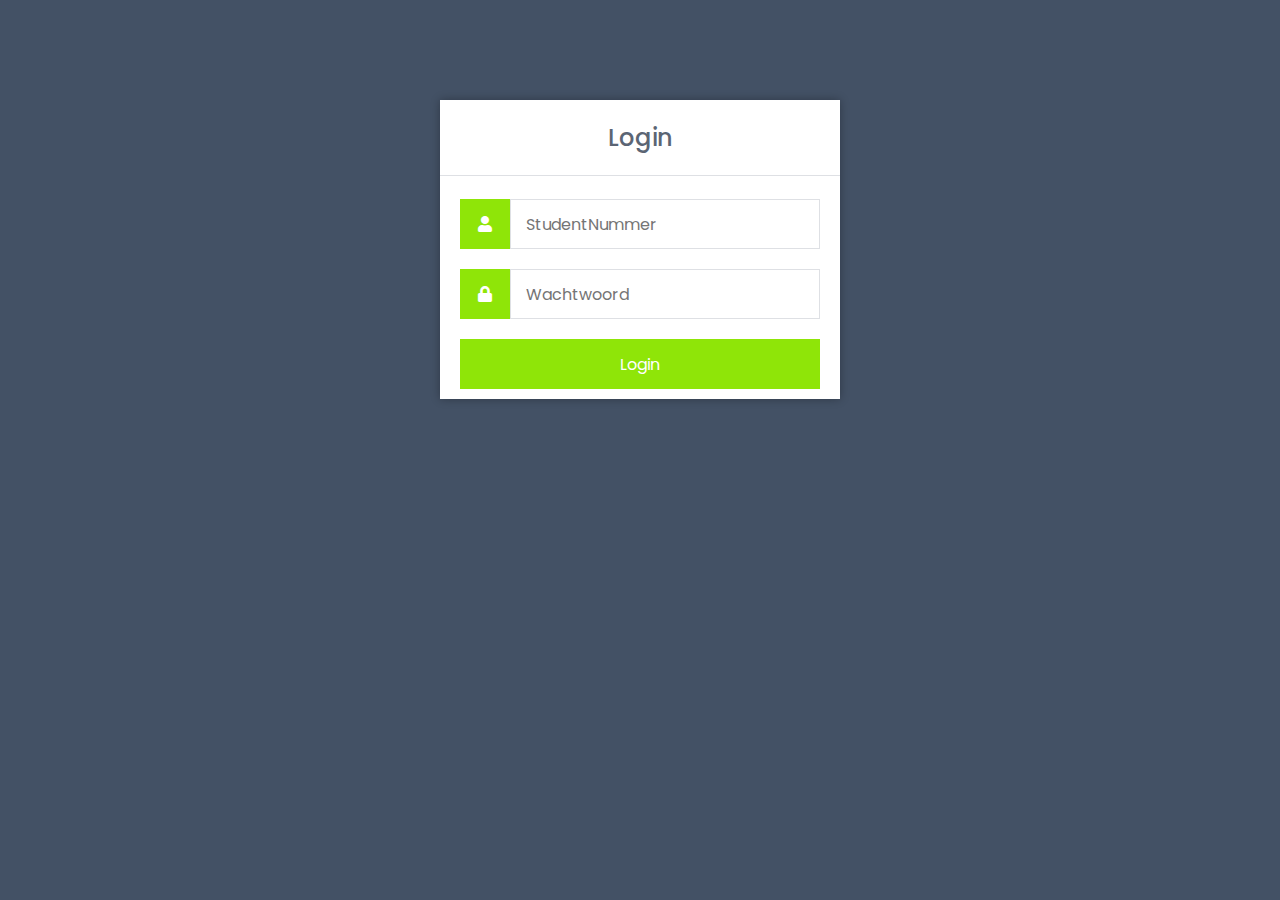
<file: ex85657/index.html>
<!DOCTYPE html>
<html>
<head>
    <meta charset="utf-8">
    <title>Login</title>
    <!-- Imports -->
    <link rel="stylesheet" href="https://use.fontawesome.com/releases/v5.7.1/css/all.css">
    <!-- StyleSheet -->
    <link type="text/css" rel="stylesheet" href="css/index-style.css">
    <!-- JavaScript -->
    <script src="js/jquery-3.6.0.min.js"></script>
</head>
<body>

<div class="login">
    <h1>Login</h1>
    <form id="login_form" name="form1" method="post">
        <div class="message_error" id="message_desc_error"><i class="fas fa-times" style="margin-right: 5px"></i><span id="message_desc_error_text"></span></div>
        <div class="message_succes " id="message_desc_succes"><i class="fas fa-check" style="margin-right: 5px"></i><span id="message_desc_succes_text"></span></div>
        <label for="studentnumber">
            <i class="fas fa-user"></i>
        </label>
        <input type="text" name="studentnumber" placeholder="StudentNummer" id="studentnumber" >
        <label for="password">
            <i class="fas fa-lock"></i>
        </label>
        <input type="password" name="password" placeholder="Wachtwoord" id="password" >
        <input type="button" name="save" class="buttonLogin" value="Login" id="butlogin">
    </form>
</div>
</body>
<script>
    $(document).ready(function() {
        $("#butlogin").click( function () {
            var studentnumber = $('#studentnumber').val();
            var password = $('#password').val();
            // zijn beide velden ingevuld voer de functie uit
            if(studentnumber!="" &&  password!="" ){
                $.ajax({
                    url: "Authenticate.php",
                    type: "POST",
                    data: {
                        type: 1,
                        studentnumber: studentnumber,
                        password: password
                    },
                    cache: true,
                    // Ajax request is gelukt
                    success: function(dataResult) {
                        var dataResult = JSON.parse(dataResult);
                        // verwijder vorige meldingen
                        $("#message_desc_error").attr('style', 'display:none;');
                        $("#message_desc_succes").attr('style', 'display:none;');

                        // als statusCode succes (200) is laat melding zien
                        if (dataResult.statusCode == 200) {
                            $("#message_desc_succes_text").text('Succes!');
                            $("#message_desc_succes").attr('style', 'display:block;');
                            setTimeout(
                                function()
                                {
                                    location.href = 'dashboard/home.php';
                                }, 1500);
                        }
                        // als statusCode error (201) is laat melding zien
                        else if (dataResult.statusCode == 201) {
                            $("#message_desc_error_text").text('Verkeerd wachtwoord!');
                            $("#message_desc_error").attr('style', 'display:block;');
                        }
                        // als statusCode error (201) is laat melding zien
                        else if (dataResult.statusCode == 202) {
                            $("#message_desc_error_text").text('Onbekend account!');
                            $("#message_desc_error").attr('style', 'display:block');
                        }
                    }
                });
            }
            else{
                $("#message_desc_error_text").text('Vul beide velden in!');
                $("#message_desc_error").attr('style', 'display:block');
            }
        })
    });
</script>
</html>
</file>
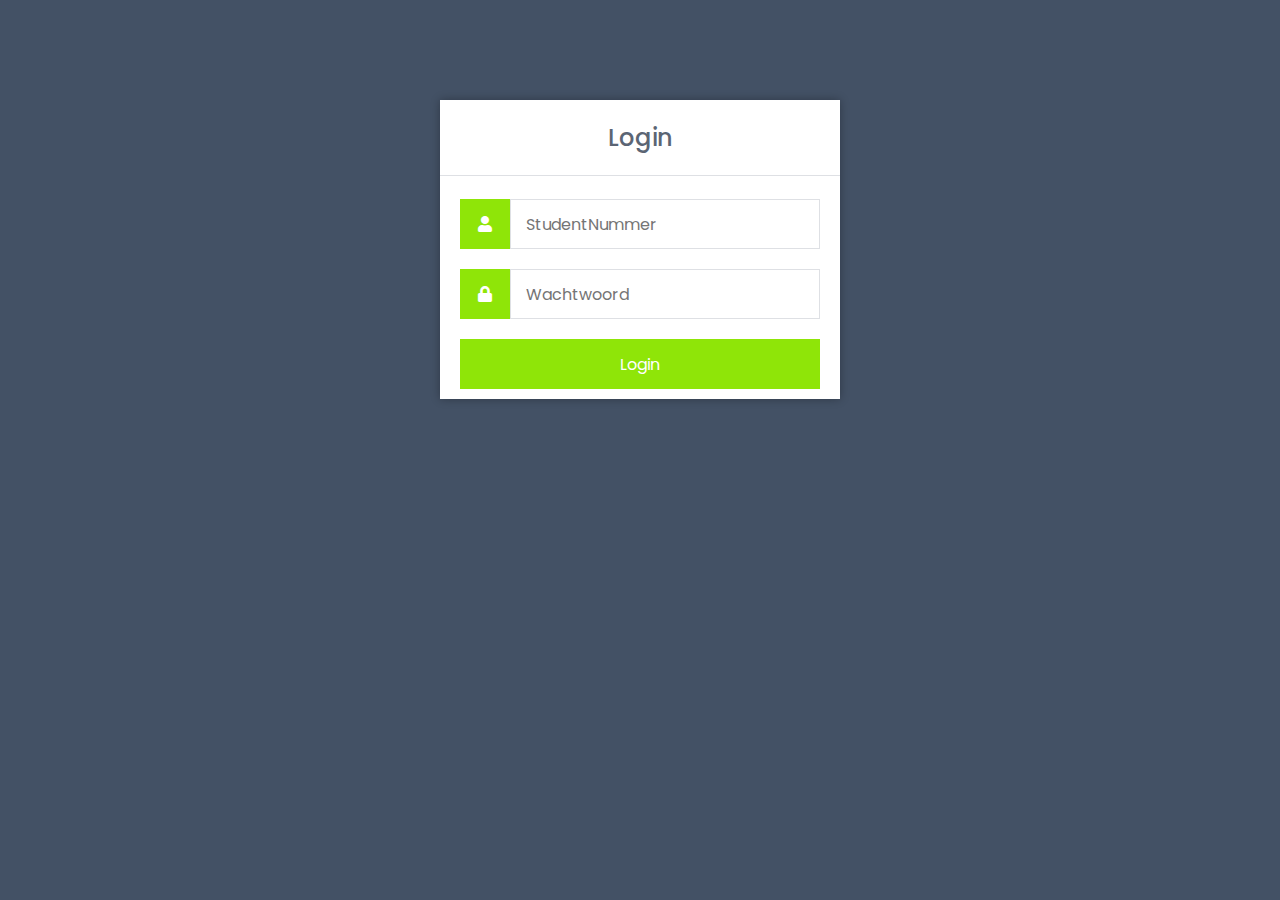
<file: ex85657/Index.html>
<!DOCTYPE html>
<html>
<head>
    <meta charset="utf-8">
    <title>Login</title>
    <!-- Imports -->
    <link rel="stylesheet" href="https://use.fontawesome.com/releases/v5.7.1/css/all.css">
    <!-- StyleSheet -->
    <link type="text/css" rel="stylesheet" href="css/home-style.css">
    <!-- JavaScript -->
    <script src="js/jquery-3.6.0.min.js"></script>
</head>
<body>

<div class="login">
    <h1>Login</h1>
    <form id="login_form" name="form1" method="post">
        <div class="message_error" id="message_desc_error"><i class="fas fa-times" style="margin-right: 5px"></i><span id="message_desc_error_text"></span></div>
        <div class="message_succes " id="message_desc_succes"><i class="fas fa-check" style="margin-right: 5px"></i><span id="message_desc_succes_text"></span></div>
        <label for="studentnumber">
            <i class="fas fa-user"></i>
        </label>
        <input type="text" name="studentnumber" placeholder="StudentNummer" id="studentnumber" >
        <label for="password">
            <i class="fas fa-lock"></i>
        </label>
        <input type="password" name="password" placeholder="Wachtwoord" id="password" >
        <input type="button" name="save" class="buttonLogin" value="Login" id="butlogin">
    </form>
</div>
</body>
<script>
    $(document).ready(function() {
        $("#butlogin").click( function () {
            var studentnumber = $('#studentnumber').val();
            var password = $('#password').val();
            // zijn beide velden ingevuld voer de functie uit
            if(studentnumber!="" &&  password!="" ){
                $.ajax({
                    url: "Authenticate.php",
                    type: "POST",
                    data: {
                        type: 1,
                        studentnumber: studentnumber,
                        password: password
                    },
                    cache: false,
                    // Ajax request is gelukt
                    success: function(dataResult) {
                        var dataResult = JSON.parse(dataResult);
                        // verwijder vorige meldingen
                        $("#message_desc_error").attr('style', 'display:none;');
                        $("#message_desc_succes").attr('style', 'display:none;');

                        // als statusCode succes (200) is laat melding zien
                        if (dataResult.statusCode == 200) {
                            $("#message_desc_succes_text").text('Succes!');
                            $("#message_desc_succes").attr('style', 'display:block;');
                            setTimeout(
                                function()
                                {
                                    location.href = 'dashboard/index.php';
                                }, 1500);
                        }
                        // als statusCode error (201) is laat melding zien
                        else if (dataResult.statusCode == 201) {
                            $("#message_desc_error_text").text('Verkeerd wachtwoord!');
                            $("#message_desc_error").attr('style', 'display:block;');
                        }
                        // als statusCode error (201) is laat melding zien
                        else if (dataResult.statusCode == 202) {
                            $("#message_desc_error_text").text('Onbekend account!');
                            $("#message_desc_error").attr('style', 'display:block');
                        }
                    }
                });
            }
            else{
                $("#message_desc_error_text").text('Vul beide velden in!');
                $("#message_desc_error").attr('style', 'display:block');
            }
        })
    });
</script>
</html>
</file>
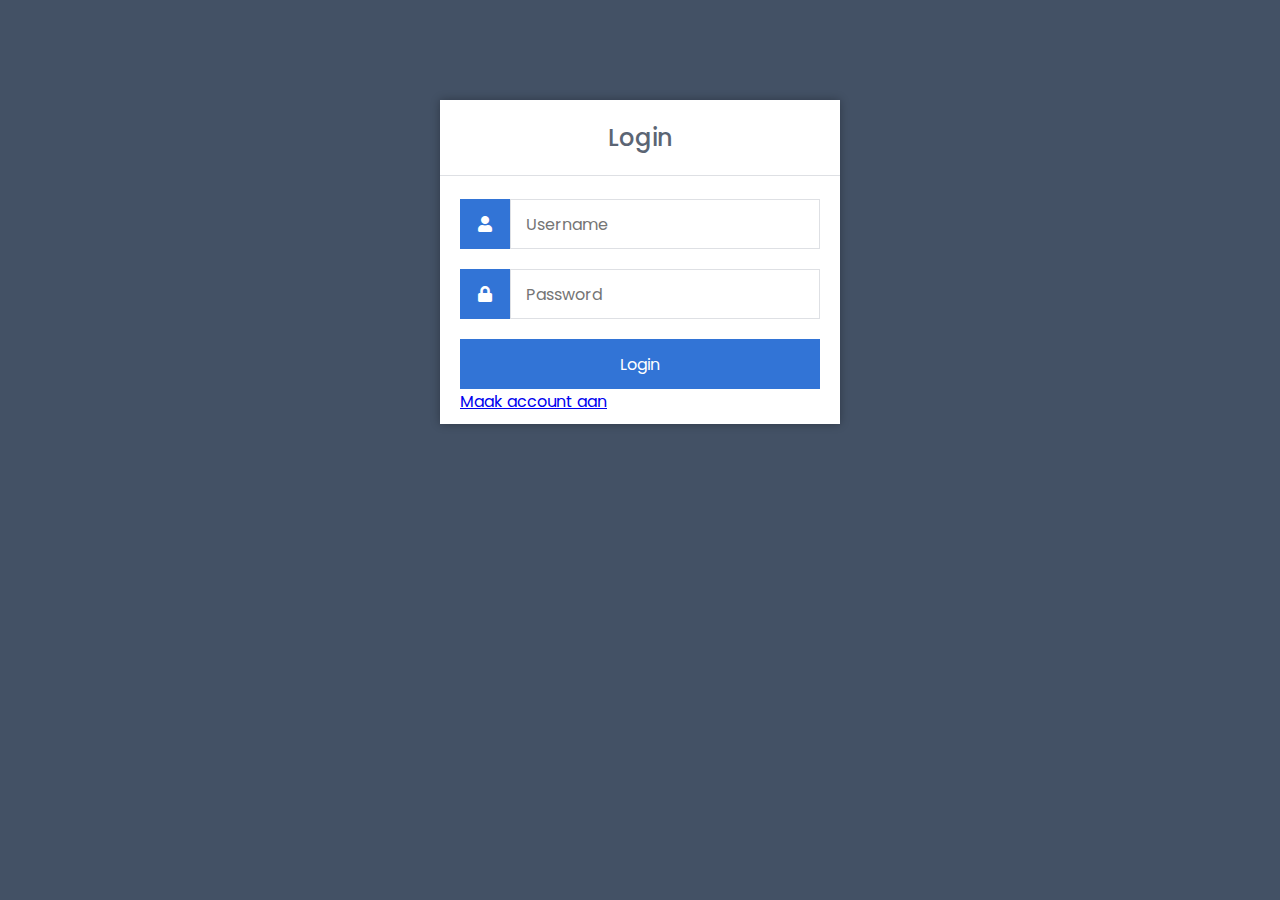
<file: login-register/Index.html>
<!DOCTYPE html>
<html>
<head>
    <meta charset="utf-8">
    <title>Login</title>
    <!-- Imports -->
    <link rel="stylesheet" href="https://use.fontawesome.com/releases/v5.7.1/css/all.css">
    <!-- StyleSheet -->
    <link type="text/css" rel="stylesheet" href="css/home-style.css">
    <!-- JavaScript -->
    <script src="js/jquery-3.6.0.min.js"></script>
</head>
<body>

<div class="login">
    <h1>Login</h1>
    <form id="login_form" name="form1" method="post">
        <div class="message_error" id="message_desc_error"><i class="fas fa-times" style="margin-right: 5px"></i><span id="message_desc_error_text"></span></div>
        <div class="message_succes " id="message_desc_succes"><i class="fas fa-check" style="margin-right: 5px"></i><span id="message_desc_succes_text"></span></div>
        <label for="username">
            <i class="fas fa-user"></i>
        </label>
        <input type="text" name="username" placeholder="Username" id="username" >
        <label for="password">
            <i class="fas fa-lock"></i>
        </label>
        <input type="password" name="password" placeholder="Password" id="password" >
        <input type="button" name="save" class="buttonLogin" value="Login" id="butlogin">
    </form>
    <a href="RegisterAccount/register.html" style="margin: 0px 20px">Maak account aan</a>
</div>
</body>
<script>
    $(document).ready(function() {
        $("#butlogin").click( function () {
            var name = $('#username').val();
            var password = $('#password').val();
            // zijn beide velden ingevuld voer de functie uit
            if(name!="" &&  password!="" ){
                $.ajax({
                    url: "Authenticate.php",
                    type: "POST",
                    data: {
                        type: 1,
                        name: name,
                        password: password
                    },
                    cache: false,
                    // Ajax request is gelukt
                    success: function(dataResult) {
                        var dataResult = JSON.parse(dataResult);
                        // verwijder vorige meldingen
                        $("#message_desc_error").attr('style', 'display:none;');
                        $("#message_desc_succes").attr('style', 'display:none;');

                        // als statusCode succes (200) is laat melding zien
                        if (dataResult.statusCode == 200) {
                            $("#message_desc_succes_text").text('Succes!');
                            $("#message_desc_succes").attr('style', 'display:block;');
                            setTimeout(
                                function()
                                {
                                    location.href = 'dashboard/home.php';
                                }, 1500);
                        }
                        // als statusCode error (201) is laat melding zien
                        else if (dataResult.statusCode == 201) {
                            $("#message_desc_error_text").text('Verkeerd wachtwoord!');
                            $("#message_desc_error").attr('style', 'display:block;');
                        }
                        // als statusCode error (201) is laat melding zien
                        else if (dataResult.statusCode == 202) {
                            $("#message_desc_error_text").text('Onbekend account!');
                            $("#message_desc_error").attr('style', 'display:block');
                        }
                    }
                });
            }
            else{
                $("#message_desc_error_text").text('Vul beide velden in!');
                $("#message_desc_error").attr('style', 'display:block');
            }
        })
    });
</script>
</html>
</file>
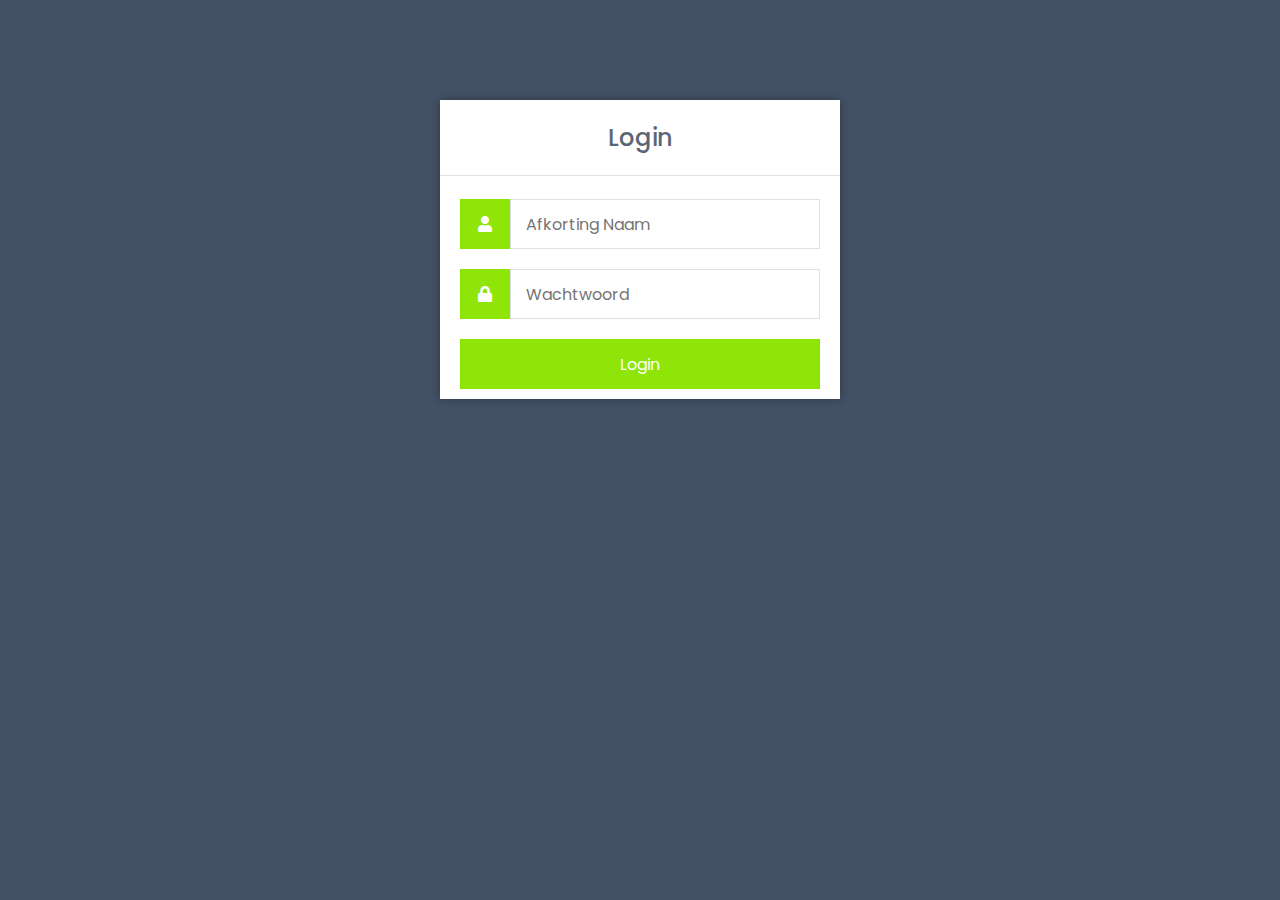
<file: ex85657/admin/index.html>
<!DOCTYPE html>
<html>
<head>
    <meta charset="utf-8">
    <title>Login</title>
    <!-- Imports -->
    <link rel="stylesheet" href="https://use.fontawesome.com/releases/v5.7.1/css/all.css">
    <!-- StyleSheet -->
    <link type="text/css" rel="stylesheet" href="../css/index-style.css">
    <!-- JavaScript -->
    <script src="../js/jquery-3.6.0.min.js"></script>
</head>
<body>

<div class="login">
    <h1>Login</h1>
    <form id="login_form" name="form3" method="post">
        <div class="message_error" id="message_desc_error"><i class="fas fa-times" style="margin-right: 5px"></i><span id="message_desc_error_text"></span></div>
        <div class="message_succes " id="message_desc_succes"><i class="fas fa-check" style="margin-right: 5px"></i><span id="message_desc_succes_text"></span></div>
        <label for="docentAFK">
            <i class="fas fa-user"></i>
        </label>
        <input type="text" name="docentAFK" placeholder="Afkorting Naam" id="docentAFK" >
        <label for="password">
            <i class="fas fa-lock"></i>
        </label>
        <input type="password" name="password" placeholder="Wachtwoord" id="password" >
        <input type="button" name="save" class="buttonLogin" value="Login" id="butlogin">
    </form>
</div>
</body>
<script>
    $(document).ready(function() {
        $("#butlogin").click( function () {
            var docentAFK = $('#docentAFK').val();
            var password = $('#password').val();
            // zijn beide velden ingevuld voer de functie uit
            if(docentAFK!="" &&  password!="" ){
                $.ajax({
                    url: "Authenticate.php",
                    type: "POST",
                    data: {
                        type: 1,
                        docentAFK: docentAFK,
                        password: password
                    },
                    cache: true,
                    // Ajax request is gelukt
                    success: function(dataResult) {
                        var dataResult = JSON.parse(dataResult);
                        // verwijder vorige meldingen
                        $("#message_desc_error").attr('style', 'display:none;');
                        $("#message_desc_succes").attr('style', 'display:none;');

                        // als statusCode succes (200) is laat melding zien
                        if (dataResult.statusCode == 200) {
                            $("#message_desc_succes_text").text('Succes!');
                            $("#message_desc_succes").attr('style', 'display:block;');
                            setTimeout(
                                function()
                                {
                                    location.href = '../dashboard/home.php';
                                }, 1500);
                        }
                        // als statusCode error (201) is laat melding zien
                        else if (dataResult.statusCode == 201) {
                            $("#message_desc_error_text").text('Verkeerd wachtwoord!');
                            $("#message_desc_error").attr('style', 'display:block;');
                        }
                        // als statusCode error (201) is laat melding zien
                        else if (dataResult.statusCode == 202) {
                            $("#message_desc_error_text").text('Onbekend account!');
                            $("#message_desc_error").attr('style', 'display:block');
                        }
                    }
                });
            }
            else{
                $("#message_desc_error_text").text('Vul beide velden in!');
                $("#message_desc_error").attr('style', 'display:block');
            }
        })
    });
</script>
</html>
</file>
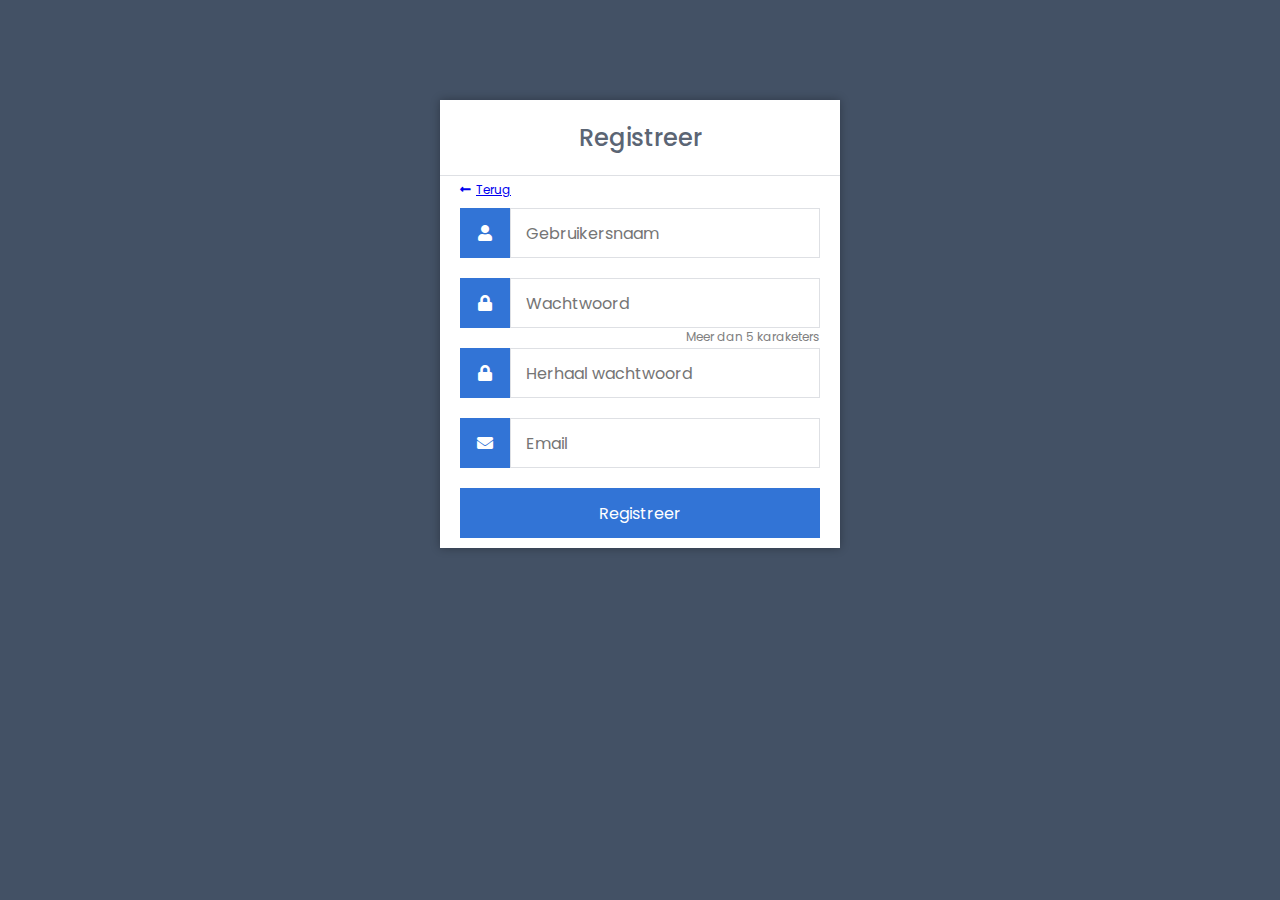
<file: login-register/RegisterAccount/register.html>
<!DOCTYPE html>
<html>
<head>
    <meta charset="utf-8">
    <title>Register</title>
    <!-- Imports -->
    <link rel="stylesheet" href="https://use.fontawesome.com/releases/v5.7.1/css/all.css">
    <link rel="stylesheet" href="https://cdnjs.cloudflare.com/ajax/libs/font-awesome/4.7.0/css/font-awesome.min.css">

    <!-- StyleSheet -->
    <link type="text/css" rel="stylesheet" href="../css/register-style.css">
    <!-- JavaScript -->
    <script src="../js/jquery-3.6.0.min.js"></script>

</head>
<body>
<div class="register">
    <h1 style="font-weight: 500">Registreer</h1>
    <a href="../Index.html" style="width: 100%;padding: 0px 20px;font-size: 12px"><i class="fas fa-long-arrow-alt-left" style="margin-right: 5px;font-size: 12px"></i>Terug</a>
    <form id="register_form" name="form2" method="post"autocomplete="off">
        <div class="message_error" id="message_desc_error"><i class="fas fa-times" style="margin-right: 5px"></i><span id="message_desc_error_text"></span></div>
        <div class="message_succes " id="message_desc_succes"><i class="fas fa-check" style="margin-right: 5px"></i><span id="message_desc_succes_text"></span></div>
        <label for="username">
            <i class="fas fa-user"></i>
        </label>
        <input type="text" name="username" placeholder="Gebruikersnaam" id="username" required>

        <label for="password">
            <i class="fas fa-lock"></i>
        </label>
        <input type="password" name="password" placeholder="Wachtwoord" id="password" style="margin-bottom: 0px!important;" required>
        <span class="password_requirements">Meer dan 5 karaketers</span>

        <label for="con_password">
            <i class="fas fa-lock"></i>
        </label>
        <input type="password" name="password" placeholder="Herhaal wachtwoord" id="con_password" required>

        <label for="email">
            <i class="fas fa-envelope"></i>
        </label>
        <input type="email" name="email" placeholder="Email" id="email" required>

        <input type="button" name="save" class="buttonRegister" value="Registreer" id="butregister">
    </form>
</div>
</body>
<script>
    $(document).ready(function() {
        $("#butregister").click( function () {
            var name = $('#username').val();
            var password = $('#password').val();
            var con_password = $('#con_password').val();
            var email = $('#email').val();
            // zijn beide velden ingevuld voer de functie uit
            if(name!="" &&  password!="" ){
                $.ajax({
                    url: "register.php",
                    type: "POST",
                    data: {
                        type: 1,
                        username: name,
                        password: password,
                        con_password: con_password,
                        email: email
                    },
                    cache: false,
                    // Ajax request is gelukt
                    success: function(dataResult) {
                        var dataResult = JSON.parse(dataResult);
                        // verwijder vorige meldingen
                        $("#message_desc_error").attr('style', 'display:none;');
                        $("#message_desc_succes").attr('style', 'display:none;');

                        // als statusCode succes (200) is laat melding zien
                        if (dataResult.statusCode == 200) {
                            $("#message_desc_succes_text").text('Succes, account aangemaakt!');
                            $("#message_desc_succes").attr('style', 'display:block;');
                            setTimeout(
                                function()
                                {
                                    location.href = '../dashboard/home.php';
                                }, 1500);
                        }
                        // als statusCode error (201) is laat melding zien
                        else if (dataResult.statusCode == 201) {
                            $("#message_desc_error_text").text('Gebruikersnaam in gebruik.');
                            $("#message_desc_error").attr('style', 'display:block;');
                        }
                        // als statusCode error (202) is laat melding zien
                        else if (dataResult.statusCode == 202) {
                            $("#message_desc_error_text").text('Email is niet geldig!');
                            $("#message_desc_error").attr('style', 'display:block');
                        }
                        // als statusCode error (203) is laat melding zien
                        else if (dataResult.statusCode == 203) {
                            $("#message_desc_error_text").text('Gebruikersnaam bevat speciale karakters.');
                            $("#message_desc_error").attr('style', 'display:block');
                        }
                        // als statusCode error (204) is laat melding zien
                        else if (dataResult.statusCode == 204) {
                            $("#message_desc_error_text").text('Wachtwoord niet gelijk aan elkaar!');
                            $("#message_desc_error").attr('style', 'display:block');
                        }
                        // als statusCode error (205) is laat melding zien
                        else if (dataResult.statusCode == 205) {
                            $("#message_desc_error_text").text('Wachtwoord bevat te weinig karakters.');
                            $("#message_desc_error").attr('style', 'display:block');
                        }
                        // als statusCode error (999) is laat melding zien
                        else if (dataResult.statusCode == 999) {
                            $("#message_desc_error_text").text('Formulier niet geldig!');
                            $("#message_desc_error").attr('style', 'display:block');
                        }
                        // als statusCode error (998) is laat melding zien
                        else if (dataResult.statusCode == 998) {
                            $("#message_desc_error_text").text('Vul alle velden in!');
                            $("#message_desc_error").attr('style', 'display:block');
                        }
                    }
                });
            }
            else{
                $("#message_desc_error_text").text('Vul beide velden in!');
                $("#message_desc_error").attr('style', 'display:block');
            }
        })
    });
</script>
</html>
</file>
<file: ex85657/css/index-style.css>
@import url('https://fonts.googleapis.com/css2?family=Poppins&display=swap');

* {
    box-sizing: border-box;
    font-family: 'Poppins', sans-serif;
    font-size: 16px;
    -webkit-font-smoothing: antialiased;
    -moz-osx-font-smoothing: grayscale;
}
body {
    background-color: #435165;
}

input {
    outline: none;
}
.login {
    width: 400px;
    background-color: #ffffff;
    box-shadow: 0 0 9px 0 rgba(0, 0, 0, 0.3);
    margin: 100px auto;
    padding-bottom: 10px;
}
.login h1 {
    text-align: center;
    color: #5b6574;
    font-weight: 500;
    font-size: 24px;
    padding: 20px 0 20px 0;
    border-bottom: 1px solid #dee0e4;
}
.login form {
    display: flex;
    flex-wrap: wrap;
    justify-content: center;
    padding-top: 7px;
}
.login form label {
    display: flex;
    justify-content: center;
    align-items: center;
    width: 50px;
    height: 50px;
    background-color: #8fe508;
    color: #ffffff;
}
.login form input[type="password"], .login form input[type="text"] {
    width: 310px;
    height: 50px;
    border: 1px solid #dee0e4;
    margin-bottom: 20px;
    padding: 0 15px;
}

.buttonLogin {
    background-color: #8fe508;
    color: #ffffff;
    width: 100%;
    border: none;
    height: 50px;
    transition: 0.3s;
    margin: 0px 20px
}

.message_error {
    width: 100%;
    background-color: #dc3545;
    color: white;
    margin: 2px;
    padding: 5px;
    margin: 0px 20px 10px;
    display: none;
    border-radius: 2px;
}
.message_succes {
    width: 100%;
    background-color: #8fe508;
    color: white;
    margin: 2px;
    padding: 5px;
    margin: 0px 20px 10px;
    display: none;
    border-radius: 2px;
}

.buttonLogin:hover {
    background-color: #82ce08;
}
</file>
<file: ex85657/css/home-style.css>
@import url('https://fonts.googleapis.com/css2?family=Poppins&display=swap');

* {
    box-sizing: border-box;
    font-family: 'Poppins', sans-serif;
    font-size: 16px;
    -webkit-font-smoothing: antialiased;
    -moz-osx-font-smoothing: grayscale;
}
body {
    background-color: #435165;
}

input {
    outline: none;
}
.login {
    width: 400px;
    background-color: #ffffff;
    box-shadow: 0 0 9px 0 rgba(0, 0, 0, 0.3);
    margin: 100px auto;
    padding-bottom: 10px;
}
.login h1 {
    text-align: center;
    color: #5b6574;
    font-weight: 500;
    font-size: 24px;
    padding: 20px 0 20px 0;
    border-bottom: 1px solid #dee0e4;
}
.login form {
    display: flex;
    flex-wrap: wrap;
    justify-content: center;
    padding-top: 7px;
}
.login form label {
    display: flex;
    justify-content: center;
    align-items: center;
    width: 50px;
    height: 50px;
    background-color: #8fe508;
    color: #ffffff;
}
.login form input[type="password"], .login form input[type="text"] {
    width: 310px;
    height: 50px;
    border: 1px solid #dee0e4;
    margin-bottom: 20px;
    padding: 0 15px;
}
.navtop {
    background-color: #2f3947;
    height: 75px;
    width: 100%;
    border: 0;
}
.navtop-header {
    height: 75px;
    width: auto;
}
.navtop a {
    height: 100%;
}

.navbar-right {
    float: right;
    height: 100%;
}

.navtop div h1, .navtop div a {
    display: inline-flex;
    align-items: center;
}
.navtop div h1 {
    flex: 1;
    font-size: 24px;
    padding: 0;
    margin: 0;
    color: #eaebed;
    font-weight: normal;
}
.navtop div a {
    padding: 0 20px;
    text-decoration: none;
    color: #c1c4c8;
    font-weight: bold;
}
.navtop div a i {
    padding: 2px 8px 0 0;
}
.navtop div a:hover {
    color: #eaebed;
}
body.loggedin {
    background-color: #f3f4f7;
}
.buttonLogin {
    background-color: #8fe508;
    color: #ffffff;
    width: 100%;
    border: none;
    height: 50px;
    transition: 0.3s;
    margin: 0px 20px
}

.message_error {
    width: 100%;
    background-color: #dc3545;
    color: white;
    margin: 2px;
    padding: 5px;
    margin: 0px 20px 10px;
    display: none;
    border-radius: 2px;
}
.message_succes {
    width: 100%;
    background-color: #8fe508;
    color: white;
    margin: 2px;
    padding: 5px;
    margin: 0px 20px 10px;
    display: none;
    border-radius: 2px;
}

.buttonLogin:hover {
    background-color: #82ce08;
}
.content {
    width: 1000px;
    margin: 0 auto;
}
.content h2 {
    margin: 0;
    padding: 25px 0;
    font-size: 22px;
    border-bottom: 1px solid #e0e0e3;
    color: #4a536e;
}
.content > p table td, .content > div table td {
    padding: 5px;
}
.content > p table td:first-child, .content > div table td:first-child {
    font-weight: bold;
    color: #4a536e;
    padding-right: 15px;
}
.content > div p {
    padding: 5px;
    margin: 0 0 10px 0;
}
.trip-container {
    display: flex;
    justify-content: space-between;
    flex-wrap: wrap;
}

.trip-box {
    box-shadow: 0 0 5px 0 rgba(0, 0, 0, 0.1);
    background-color: #fff;
    width: 30%;
    margin-bottom: 30px;
}

.trip-box-img {
    width: 100%;
}
.trip-box-text {
    padding: 0px 10px;
}

.trip-box-button {
    float: right;
}
</file>
<file: login-register/css/home-style.css>
@import url('https://fonts.googleapis.com/css2?family=Poppins&display=swap');

* {
    box-sizing: border-box;
    font-family: 'Poppins', sans-serif;
    font-size: 16px;
    -webkit-font-smoothing: antialiased;
    -moz-osx-font-smoothing: grayscale;
}
body {
    background-color: #435165;
}

input {
    outline: none;
}
.login {
    width: 400px;
    background-color: #ffffff;
    box-shadow: 0 0 9px 0 rgba(0, 0, 0, 0.3);
    margin: 100px auto;
    padding-bottom: 10px;
}
.login h1 {
    text-align: center;
    color: #5b6574;
    font-weight: 500;
    font-size: 24px;
    padding: 20px 0 20px 0;
    border-bottom: 1px solid #dee0e4;
}
.login form {
    display: flex;
    flex-wrap: wrap;
    justify-content: center;
    padding-top: 7px;
}
.login form label {
    display: flex;
    justify-content: center;
    align-items: center;
    width: 50px;
    height: 50px;
    background-color: #3274d6;
    color: #ffffff;
}
.login form input[type="password"], .login form input[type="text"] {
    width: 310px;
    height: 50px;
    border: 1px solid #dee0e4;
    margin-bottom: 20px;
    padding: 0 15px;
}
.login form input[type="submit"] {
    width: 100%;
    padding: 15px;
    margin-top: 20px;
    background-color: #3274d6;
    border: 0;
    cursor: pointer;
    font-weight: bold;
    color: #ffffff;
    transition: background-color 0.2s;
}
.login form input[type="submit"]:hover {
    background-color: #2868c7;
    transition: background-color 0.2s;
}

.navtop {
    background-color: #2f3947;
    height: 60px;
    width: 100%;
    border: 0;
}
.navtop div {
    display: flex;
    margin: 0 auto;
    width: 1000px;
    height: 100%;
}
.navtop div h1, .navtop div a {
    display: inline-flex;
    align-items: center;
}
.navtop div h1 {
    flex: 1;
    font-size: 24px;
    padding: 0;
    margin: 0;
    color: #eaebed;
    font-weight: normal;
}
.navtop div a {
    padding: 0 20px;
    text-decoration: none;
    color: #c1c4c8;
    font-weight: bold;
}
.navtop div a i {
    padding: 2px 8px 0 0;
}
.navtop div a:hover {
    color: #eaebed;
}
body.loggedin {
    background-color: #f3f4f7;
}
.buttonLogin {
    background-color: #3274d6;
    color: #ffffff;
    width: 100%;
    border: none;
    height: 50px;
    transition: 0.3s;
    margin: 0px 20px
}

.message_error {
    width: 100%;
    background-color: #dc3545;
    color: white;
    margin: 2px;
    padding: 5px;
    margin: 0px 20px 10px;
    display: none;
    border-radius: 2px;
}
.message_succes {
    width: 100%;
    background-color: #28a745;
    color: white;
    margin: 2px;
    padding: 5px;
    margin: 0px 20px 10px;
    display: none;
    border-radius: 2px;
}

.buttonLogin:hover {
    background-color: #4887ec;
}
.content {
    width: 1000px;
    margin: 0 auto;
}
.content h2 {
    margin: 0;
    padding: 25px 0;
    font-size: 22px;
    border-bottom: 1px solid #e0e0e3;
    color: #4a536e;
}
.content > p, .content > div {
    box-shadow: 0 0 5px 0 rgba(0, 0, 0, 0.1);
    margin: 25px 0;
    padding: 25px;
    background-color: #fff;
}
.content > p table td, .content > div table td {
    padding: 5px;
}
.content > p table td:first-child, .content > div table td:first-child {
    font-weight: bold;
    color: #4a536e;
    padding-right: 15px;
}
.content > div p {
    padding: 5px;
    margin: 0 0 10px 0;
}
</file>
<file: login-register/css/register-style.css>
@import url('https://fonts.googleapis.com/css2?family=Poppins&display=swap');

* {
    box-sizing: border-box;
    font-family: 'Poppins';
    font-size: 16px;
    -webkit-font-smoothing: antialiased;
    -moz-osx-font-smoothing: grayscale;
}
body {
    background-color: #435165;
    margin: 0;
}
input {
    outline: none;
}
.register {
    width: 400px;
    background-color: #ffffff;
    box-shadow: 0 0 9px 0 rgba(0, 0, 0, 0.3);
    margin: 100px auto;
    padding-bottom: 10px;
}
.register h1 {
    text-align: center;
    color: #5b6574;
    font-size: 24px;
    padding: 20px 0 20px 0;
    margin-bottom: 0px;
    border-bottom: 1px solid #dee0e4;
}
.register form {
    display: flex;
    flex-wrap: wrap;
    justify-content: center;
    padding-top: 7px;
}
.register form label {
    display: flex;
    justify-content: center;
    align-items: center;
    width: 50px;
    height: 50px;
    background-color: #3274d6;
    color: #ffffff;
}
.register form input[type="password"], .register form input[type="text"], .register form input[type="email"] {
    width: 310px;
    height: 50px;
    border: 1px solid #dee0e4;
    margin-bottom: 20px;
    padding: 0 15px;
}
.register form input[type="submit"] {
    width: 100%;
    padding: 15px;
    margin-top: 20px;
    background-color: #3274d6;
    border: 0;
    cursor: pointer;
    font-weight: bold;
    color: #ffffff;
    transition: background-color 0.2s;
}
.register form input[type="submit"]:hover {
    background-color: #2868c7;
    transition: background-color 0.2s;
}

.buttonRegister {
    background-color: #3274d6;
    color: #ffffff;
    width: 100%;
    border: none;
    height: 50px;
    transition: 0.3s;
    margin: 0px 20px;
}

.password_requirements {
    margin: 0px 20px;
    width: 100%;
    text-align: right;
    font-size: 12px;
    color: gray;
    height: 20px;
}

.message_error {
    width: 100%;
    background-color: #dc3545;
    color: white;
    margin: 2px;
    padding: 5px;
    margin: 0px 20px 10px;
    display: none;
    border-radius: 2px;
}
.message_succes {
    width: 100%;
    background-color: #28a745;
    color: white;
    margin: 2px;
    padding: 5px;
    margin: 0px 20px 10px;
    display: none;
    border-radius: 2px;
}

.buttonRegister:hover {
    background-color: #4887ec;
}
</file>
